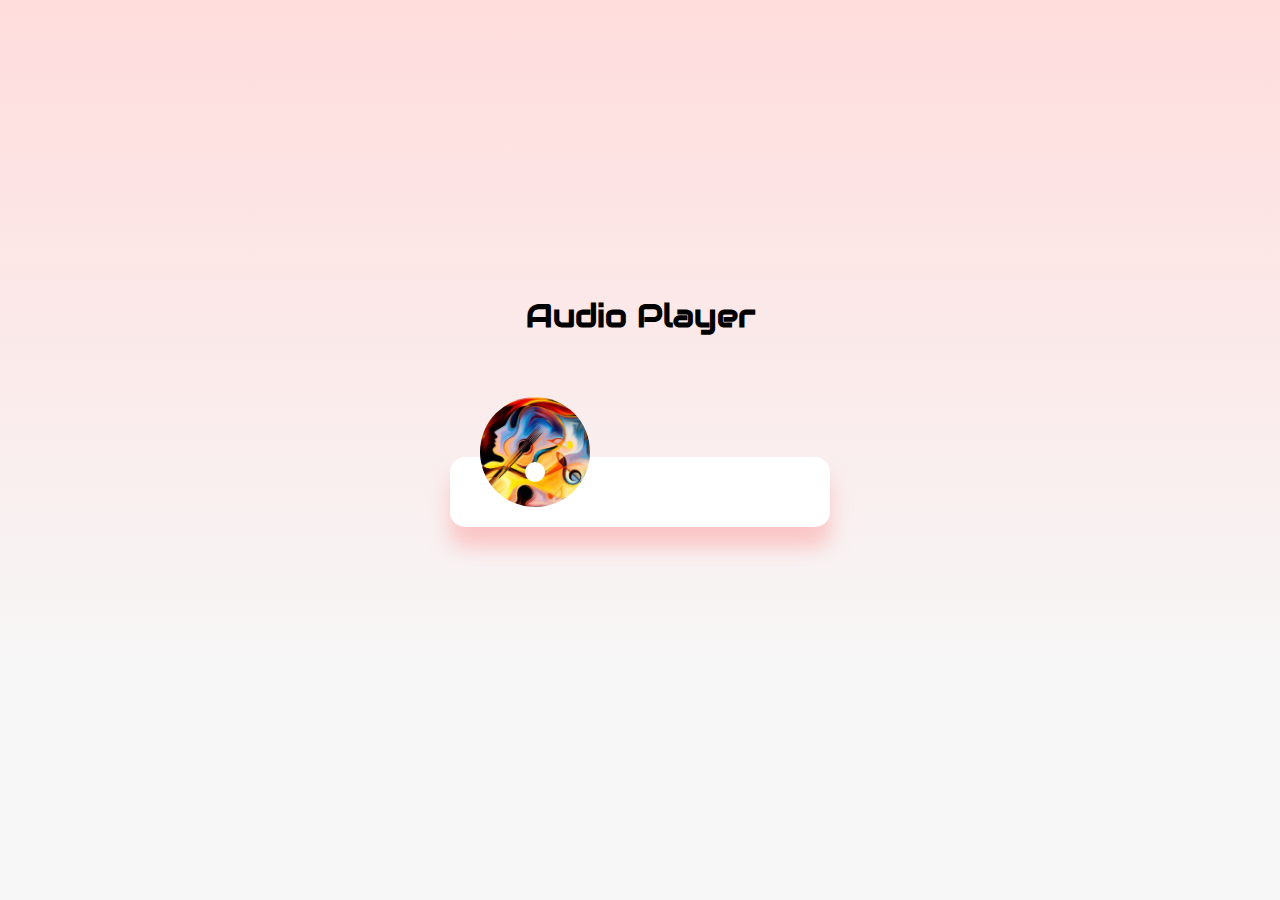
<file: audioplayer/index.html>
<!DOCTYPE html>
<html>
<head>
    <title>Audio Player</title>
    <!-- fontawsome css1 -->
    <link rel="stylesheet" href="https://cdnjs.cloudflare.com/ajax/libs/font-awesome/5.15.3/css/all.min.css" integrity="sha512-iBBXm8fW90+nuLcSKlbmrPcLa0OT92xO1BIsZ+ywDWZCvqsWgccV3gFoRBv0z+8dLJgyAHIhR35VZc2oM/gI1w==" crossorigin="anonymous" referrerpolicy="no-referrer" />
    <link href="css/style.css" rel="stylesheet" type="text/css" />
</head>
<body>
    <h1>Audio Player</h1>

    <div id="music-container" class="music-container">
        
        <div class="music-info">
            <h4 id='title'>Sample Audio</h4>
            <div id="progress-container" class="progress-container">
                <div id="progress" class="progress"></div>
            </div>
        </div>

        <audio src="music/sample1.mp3" id="audio"></audio>

        <div class="img-container">
            <img src="img/audio.jpg" id="cover" alt="music-cover" />
        </div>

        <div class="controls">
            <button id="prev" class="action-btn"><i class="fas fa-backward"></i></button>
            <button id="play" class="action-btn action-btn-big"><i class="fas fa-play"></i></button>
            <button id="next" class="action-btn"><i class="fas fa-forward"></i></button>
        </div>

    </div>

    <script src="js/app.js" type="text/javascript"></script>
</body>
</html>
</file>
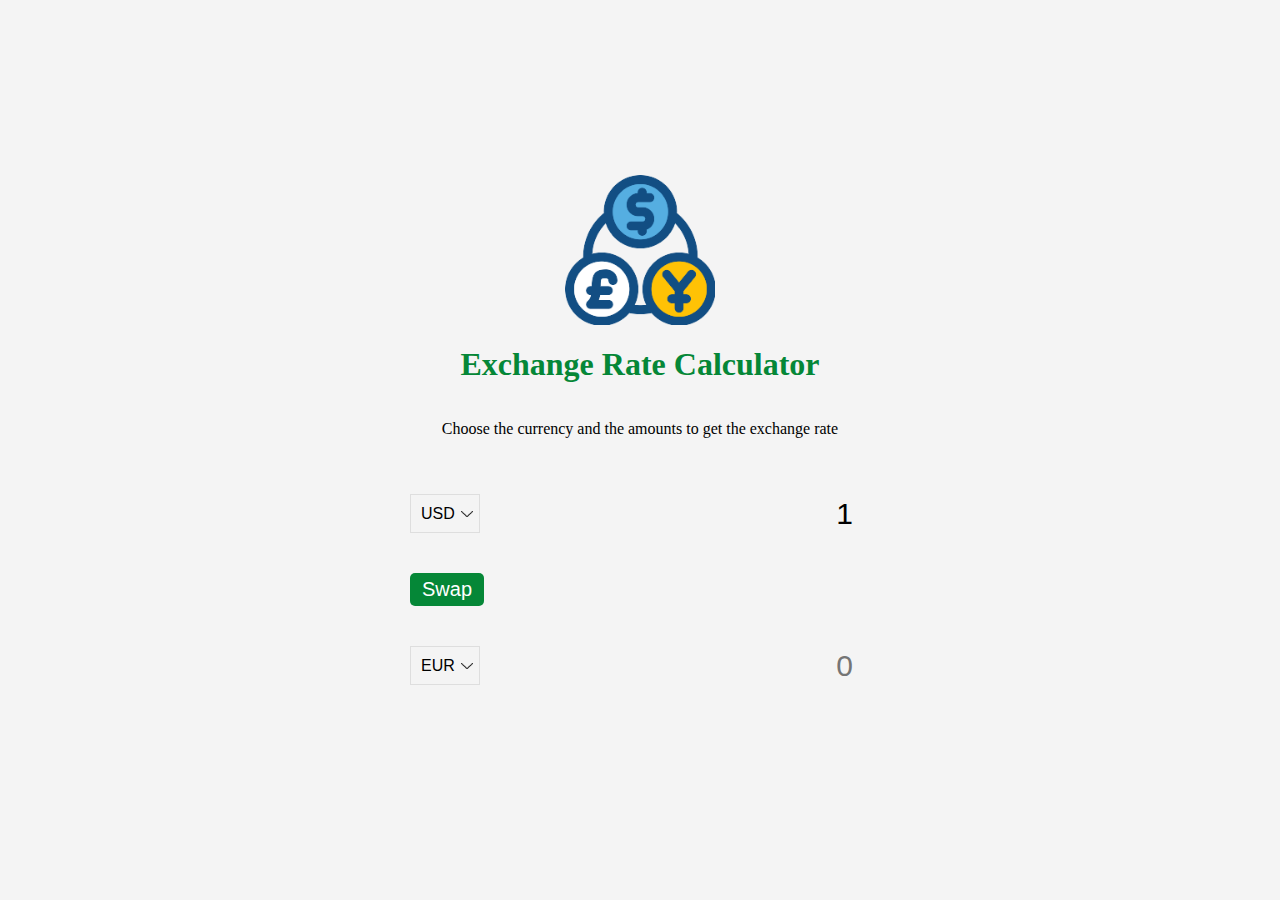
<file: exchangerate/index.html>
<!DOCTYPE html>
<html>
<head>
    <title>Exchange Rate Calculator</title>
    <link href="css/style.css" rel="stylesheet" type="text/css" />
</head>
<body>
    
    <img src="img/money.png" class="money-img" alt="money" />
    <h1>Exchange Rate Calculator</h1>
    <p>Choose the currency and the amounts to get the exchange rate</p>

    <div class="container">

        <div class="currency">
            <select name="currency-one" id="currency-one">
                <option value="AED">AED</option>
                <option value="ARS">ARS</option>
                <option value="AUD">AUD</option>
                <option value="BGN">BGN</option>
                <option value="EUR" >EUR</option>
                <option value="USD" selected>USD</option>
                <option value="MMK">MMK</option>
            </select>

            <input type="number" name="amount-one" id="amount-one" class="" placeholder="0" value="1">
        </div>

        <div class="swap-rate-container">
            <button id="swap" class="btn">Swap</button>
            <div id="rate" class="rate"></div>
        </div>

        <div class="currency">
            <select name="currency-two" id="currency-two">
                <option value="AED">AED</option>
                <option value="ARS">ARS</option>
                <option value="AUD">AUD</option>
                <option value="BGN">BGN</option>
                <option value="EUR" selected>EUR</option>
                <option value="USD" >USD</option>
                <option value="MMK">MMK</option>
            </select>

            <input type="number" name="amount-two" id="amount-two" class="" placeholder="0">
        </div>

    </div>
    

    <script src="js/app.js" type="text/javascript"></script>
</body>
</html>
</file>
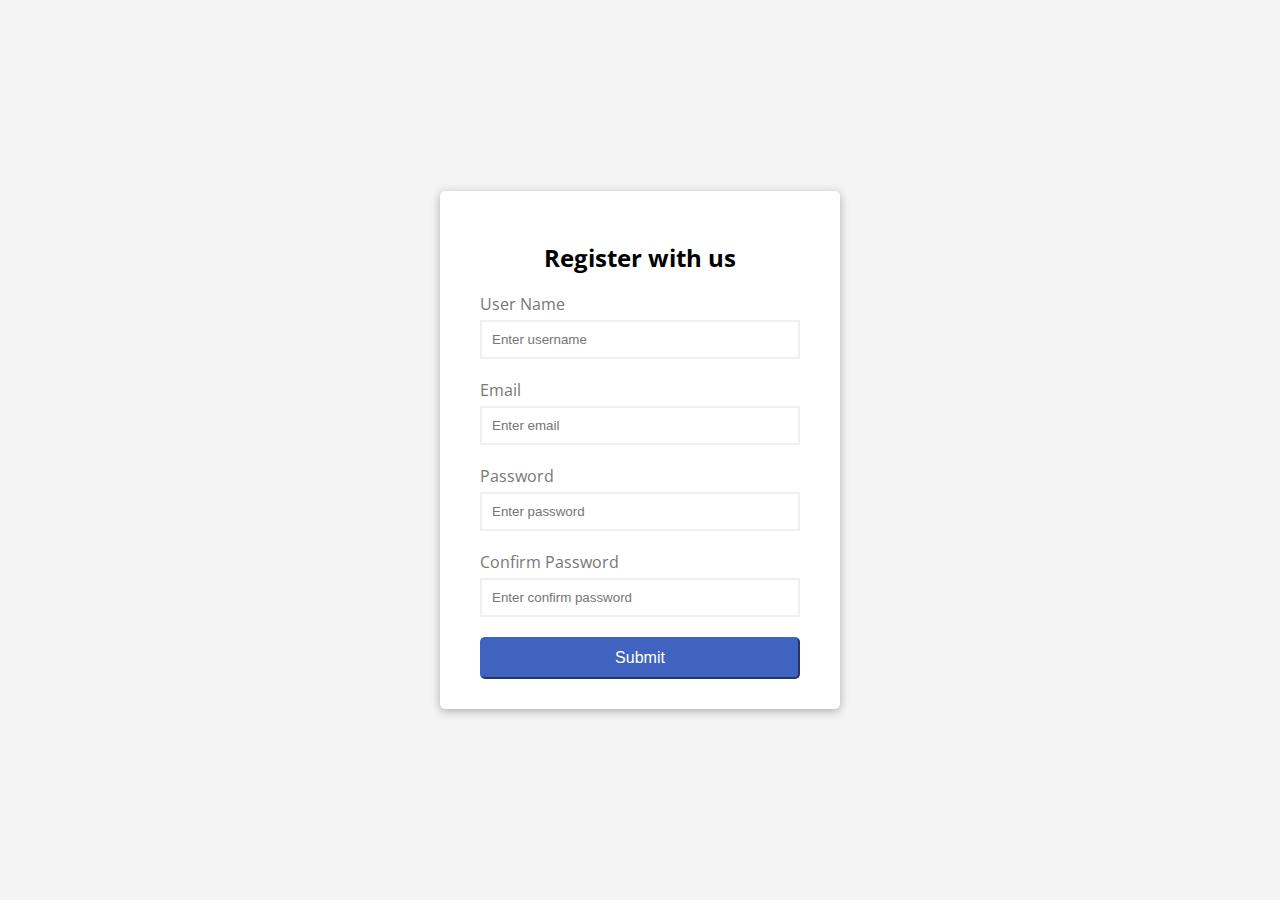
<file: formvalidation/index.html>
<!DOCTYPE html>
<html>
<head>
    <title>Form Validation</title>
    <link href="css/style.css"  rel="stylesheet" type="text/css" />
</head>
<body>
    
    <div class="container">
        <form id="form" class="form" action="" method="">
            <h2>Register with us</h2>

            <div class="form-control">
                <label for="username">User Name</label>
                <input type="text" name="username" id="username" class="username" placeholder="Enter username" autocomplete="off">
                <small>Error message</small>
            </div>

            <div class="form-control">
                <label for="email">Email</label>
                <input type="text" name="email" id="email" class="email" placeholder="Enter email" autocomplete="off">
                <small>Error message</small>
            </div>

            <div class="form-control">
                <label for="password">Password</label>
                <input type="password" name="password" id="password" class="password" placeholder="Enter password">
                <small>Error message</small>
            </div>

            <div class="form-control">
                <label for="cfmpassword">Confirm Password</label>
                <input type="password" name="cfmpassword" id="cfmpassword" class="cfmpassword" placeholder="Enter confirm password">
                <small>Error message</small>
            </div>

            <button type="submit">Submit</button>

        </form>
    </div>


    <script src="js/app.js" type="text/javascript"></script>
</body>
</html>
</file>
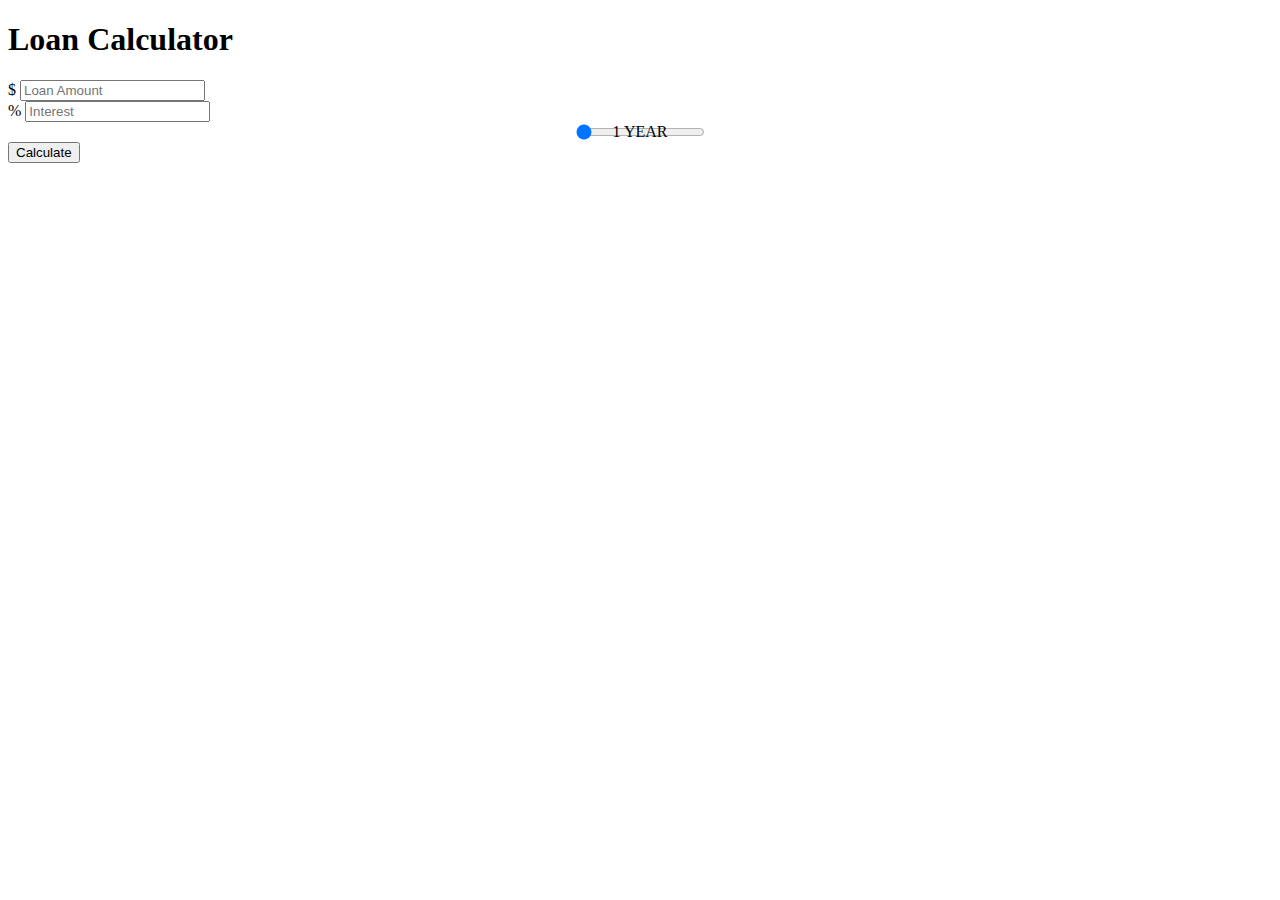
<file: loancalculator/index.html>
<!DOCTYPE html>
<html>
<head>
    <title>Loan Calculator</title>
    <!-- bootstrap css1 js2  -->
    <link href="https://cdn.jsdelivr.net/npm/bootstrap@5.1.0/dist/css/bootstrap.min.css" rel="stylesheet" integrity="sha384-KyZXEAg3QhqLMpG8r+8fhAXLRk2vvoC2f3B09zVXn8CA5QIVfZOJ3BCsw2P0p/We" crossorigin="anonymous">
</head>
<style type="text/css">
    .bubbleterms{
        display: flex;
        justify-content: center;
        align-items: center;

        position: relative;
    }

    .bubble{
        position: absolute;
    }

    .bubble:hover{
        display: none;
    }

    #loading,  #result{
        display: none;
    }
</style>
<body class="bg-dark">
    
    <div class="container">
        <div class="row">

            <div class="col-md-6 mx-auto">
                
                <div class="card card-body text-center  mt-5">
                    <h1 id="heading" class="display-5">Loan Calculator</h1>
                    
                    <form id="loan-form" action="" method="">

                        <div class="form-group mb-2">
                            <div class="input-group">
                                <span class="input-group-text">$</span>
                                <input type="number" name="amount" id="amount" class="form-control" placeholder="Loan Amount" />
                            </div>
                        </div>

                        <div class="form-group mb-2">
                            <div class="input-group">
                                <span class="input-group-text">%</span>
                                <input type="number" name="interest" id="interest" class="form-control" placeholder="Interest">
                            </div>
                        </div>

                        <div class="form-group mb-2">
                            <div class="bubbleterms">
                                <input type="range" name="years" id="years" class="form-range" min="0" max="12" value="0" step="1" />
                                <label for="years" class="bubble">1 YEAR</label>
                            </div>
                        </div>

                        <div class="form-group d-grid">
                            <input type="submit" class="btn btn-dark" value="Calculate" />
                        </div>

                    </form>

                    <!-- Loading  Here-->

                    <div id="loading">
                        <img src="img/loaderbar.gif" alt="loaderbar" />
                    </div>


                    <!-- Result  -->

                    <div id="result" class="mt-4">
                        <h5>Result</h5>

                        <div class="form-group mb-2">
                            <div class="input-group">
                                <span class="input-group-text">Monthly Payment</span>
                                <input type="number" name="monthly-payment" id="monthly-payment" class="form-control" disabled />
                            </div>
                        </div>
    
                        <div class="form-gorup mb-2">
                            <div class="input-group">
                                <span class="input-group-text">Total Interest</span>
                                <input type="number" name="total-interest" id="total-interest" class="form-control" disabled />
                            </div>
                        </div>

                        <div class="form-group mb-2">
                            <div class="input-group">
                                <span class="input-group-text">Total Payment</span>
                                <input type="number" name="total-payment" id="total-payment" class="form-control" disabled />
                            </div>
                        </div>

                    </div>

                </div>

            </div>

        </div>
    </div>


    <!-- bootstrap css1 js2  -->
    <script src="https://cdn.jsdelivr.net/npm/@popperjs/core@2.9.3/dist/umd/popper.min.js" integrity="sha384-eMNCOe7tC1doHpGoWe/6oMVemdAVTMs2xqW4mwXrXsW0L84Iytr2wi5v2QjrP/xp" crossorigin="anonymous"></script>
    <script src="https://cdn.jsdelivr.net/npm/bootstrap@5.1.0/dist/js/bootstrap.min.js" integrity="sha384-cn7l7gDp0eyniUwwAZgrzD06kc/tftFf19TOAs2zVinnD/C7E91j9yyk5//jjpt/" crossorigin="anonymous"></script>
    <script src="js/app.js" type="text/javascript"></script>
</body>
</html>
</file>
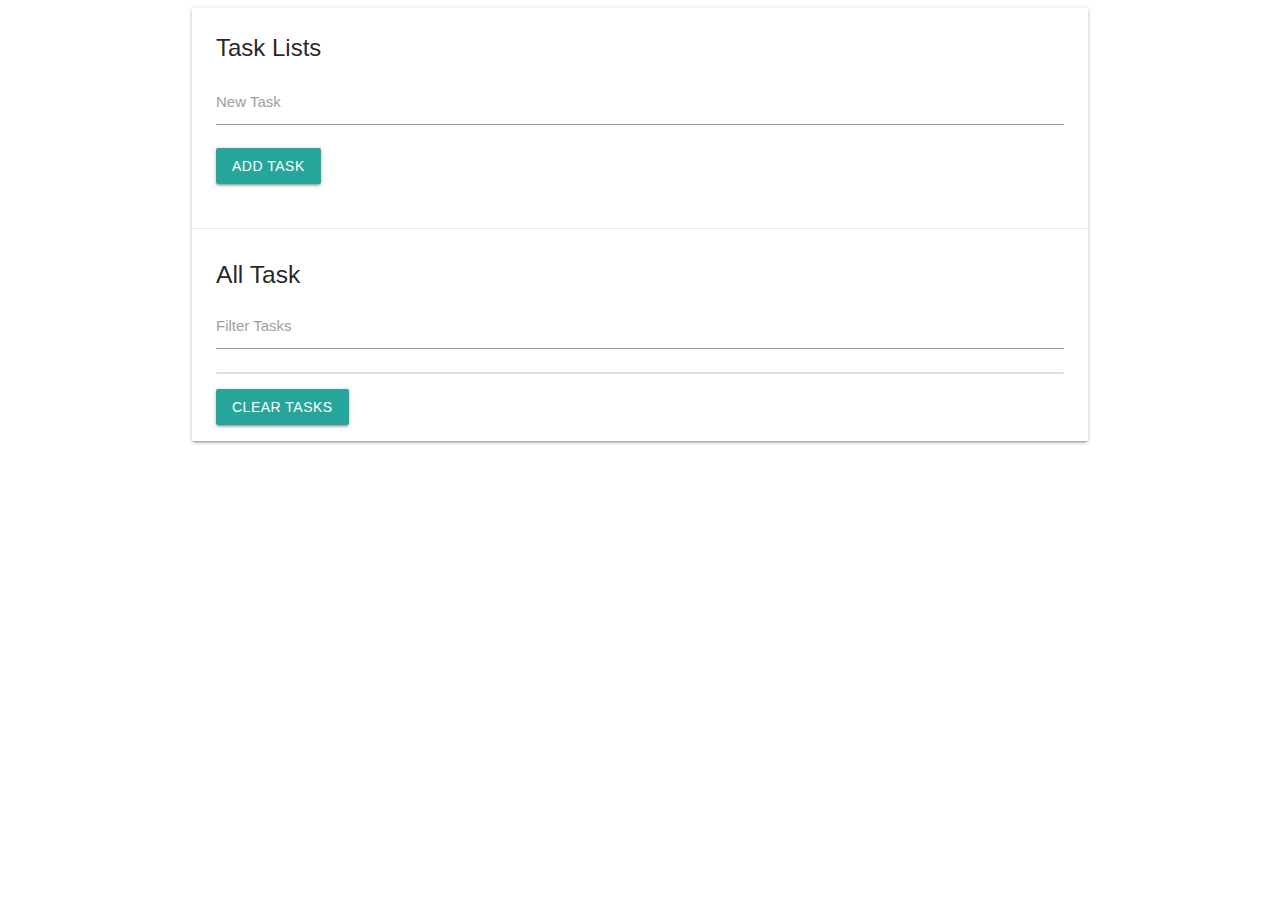
<file: todolist/index.html>
<!DOCTYPE html>
<html>
<head>
    <title>Todo List</title>
    <!-- fontawesome css1  -->
    <link rel="stylesheet" href="https://cdnjs.cloudflare.com/ajax/libs/font-awesome/5.15.4/css/all.min.css" integrity="sha512-1ycn6IcaQQ40/MKBW2W4Rhis/DbILU74C1vSrLJxCq57o941Ym01SwNsOMqvEBFlcgUa6xLiPY/NS5R+E6ztJQ==" crossorigin="anonymous" referrerpolicy="no-referrer" />
    <!-- materiallize css1 js1  -->
    <link rel="stylesheet" href="https://cdnjs.cloudflare.com/ajax/libs/materialize/1.0.0/css/materialize.min.css">
</head>
<body>

    <div class="container">

        <div class="row">

            <div class="col-12">

                <div id="main" class="card">

                    <div class="card-content">
                        <span class="card-title">Task Lists</span>

                        <div class="row">
                            <form id="task-form" action="" method="">
                                <div class="input-field col-12">
                                    <label for="task">New Task</label>
                                    <input type="text" name="task" id="task" class="" />
                                </div>

                                <input type="submit" class="btn" value="Add Task">
                            </form>
                        </div>
                    </div>

                    <div class="card-action">
                        <h5>All Task</h5>

                        <div class="input-field col-12">
                            <label for="filter">Filter Tasks</label>
                            <input type="text" name="filter" id="filter" class="" />
                        </div>

                        <ul class="collection"></ul>

                        <a href="#" class="btn clear-tasks">Clear Tasks</a>

                    </div>

                </div>

            </div>

        </div>

    </div>
    
    <!-- jquery  -->
    <script src="https://code.jquery.com/jquery-3.6.0.min.js" integrity="sha256-/xUj+3OJU5yExlq6GSYGSHk7tPXikynS7ogEvDej/m4=" crossorigin="anonymous"></script>
    <!-- materiallize css1 js1  -->
    <script src="https://cdnjs.cloudflare.com/ajax/libs/materialize/1.0.0/js/materialize.min.js"></script>
    <script src="js/app.js" type="text/javascript"></script>
</body>
</html>
</file>
<file: audioplayer/css/style.css>
@import url("https://fonts.googleapis.com/css2?family=Audiowide&display=swap");

*{
  box-sizing: border-box;
}

body{
  font-family: "Audiowide", cursive;
  background: linear-gradient(
    0deg,
    rgba(247, 247, 247, 1) 23.8%,
    rgba(257, 221, 221, 1) 98%
  );
  height: 100vh;

    display: flex;
    justify-content: center;
    align-items: center;
    flex-direction: column;

    margin: 0;
    overflow: hidden;
}

.music-container{
    background-color: #fff;
    padding: 20px 30px;
    border-radius: 15px;
    box-shadow: 0 20px 20px rgba(252, 169, 169, 0.6);
    margin: 100px 0;

    display: flex;

    z-index: 0;

    position: relative;
}

.img-container{
    width: 110px;
    /* height: 110px; */
    position: relative;
    /* background-color: khaki; */
}

.img-container img{
    width: inherit;
    height: 110px;
    border-radius: 50%;
    object-fit: cover;
    
    position: absolute;
    bottom: 0;
    left: 0;

    animation-name: myani;
    animation-duration: 3s;
    animation-timing-function: linear;
    animation-iteration-count: infinite;
    animation-play-state: paused;

}

.music-container.play .img-container img{
    animation-play-state: running;
}

.img-container::after{
    content: '';
    width: 20px;
    height: 20px;
    border-radius: 50%;
    background-color: #fff;

    position: absolute;
    bottom: 50%;
    left: 50%;

    transform: translate(-50%, -50%);
}

@keyframes myani {
    from{
        transform: rotate(0deg);
    }
    to{
        transform: rotate(360deg);
    }
}

.controls{
    display: flex;

    justify-content: center;
    align-items: center;
}

.action-btn{
    background-color: #fff;
    border: 0;
    font-size: 20px;
    color: silver;
    padding: 15px;
    margin: 0 20px;
    cursor: pointer;
}

.action-btn.action-btn-big{
    color: grey;
    font-size: 30px;
}

.action-btn:focus{
    outline: 0;
}

.music-info{
    width: calc(100% - 40px);
    background-color:rgba(255, 255, 255, 0.6);
    border-radius: 15px 15px 0 0;

    position: absolute;
    top: 0;
    left: 20px;
    
    padding: 1px 1px 10px 150px;

    transform: translateY(0%);

    z-index: -1;

    opacity: 0;

    transition: all 0.4s;

}

.music-container.play .music-info{
    opacity: 1;
    transform: translateY(-100%);
}



.music-info h4{
    margin: 0;
}

.progress-container{

    width: 100%;
    height: 4px;
    background-color: #fff;
    margin: 4px;
    border-radius: 5px;

    cursor: pointer;
}

.progress-container .progress{
    width: 0%;
    height: 100%;
    background-color: tomato;
    border-radius: 5px;
  
}
</file>
<file: exchangerate/css/style.css>
:root{
    --primary-color: #058737;
}

*{
    box-sizing: border-box;
}

body{
    background-color: #f4f4f4;
    height: 100vh;

    display: flex;
    justify-content: center;
    align-items: center;
    flex-direction: column;

    margin: 0;
    overflow: hidden;
}

.money-img{
    width: 150px;
}

h1{
    color: var(--primary-color);
}

.currency{
    padding: 40px 0;
    display: flex;
    justify-content: space-between;
    align-items: center;
}

.currency select{
    font-size: 16px;
    border: 1px solid #dedede;
    padding: 10px 20px 10px 10px;

    -moz-appearance: none;
    -webkit-appearance: none;
    appearance: none;

    background-color: transparent;
    background-image: url(../img/downarrow.png);
    background-size: 12px;
    background-repeat: no-repeat;
    background-position: right;
    background-position-x: 90%;

}

.currency input{
    font-size: 30px;
    background-color: transparent;
    text-align: right;
    border: none;
}

.btn{
    background-color: var(--primary-color);
    color: #fff;
    font-size: 20px;
    padding: 5px 12px;
    border: none;
    border-radius: 5px;

    cursor: pointer;
}

.btn:focus,
input:focus,
select:focus{
    outline: 0;
}

.btn:active{
    transform: scale(0.95);
}

.swap-rate-container{
    display: flex;
    justify-content: space-between;
    align-items: center;
}

.rate{
    font-size: 20px;
    padding: 0 10px;
}

@media (max-width:600px) {
    .currency input{
        width: 200px;
    }
}
</file>
<file: formvalidation/css/style.css>
@import url('https://fonts.googleapis.com/css2?family=Open+Sans:wght@300&display=swap');
:root {
    --success-color: #07f737;
    --error-color: #f70707;
}

* {
    box-sizing: border-box;
}

body {
    font-family: 'Open Sans', sans-serif;
    background-color: #f4f4f4;
    height: 100vh;

    display: flex;
    justify-content: center;
    align-items: center;

    margin: 0;
    overflow: hidden;
}

.container {
    width: 400px;
    background-color: #fff;
    border-radius: 5px;
    box-shadow: 0 2px 10px rgba(0, 0, 0, 0.3);
}

h2 {
    text-align: center;
}

.form {
    padding: 30px 40px;
}

.form-control {
    margin-bottom: 20px;
    position: relative;
}

.form-control label {
    display: block;
    color: #777;
    margin-bottom: 5px;
}

.form-control input {
    display: block;
    width: 100%;
    padding: 10px;
    border: 2px solid #f0f0f0;
}

.form-control input:focus {
    outline: 0;
    border-color: #777;
}

.form-control.success input{
    border-color: var(--success-color);
}

.form-control.error input {
    border-color: var(--error-color);
}

.form-control small {
    color: var(--error-color);
    visibility: hidden;

    position: absolute;
    bottom: -15px;
    left: 0;
}

.form-control.error small {
    visibility: visible;
}

.form button {
    width: 100%;
    background-color: #3f63bf;
    color: #fff;
    font-size: 16px;
    padding: 10px;
    border-color: #3f63bf;
    border-radius: 5px;
    display: block;
    margin-top: 10px;

    cursor: pointer;
}

.form button:focus {
    outline: none;
}
</file>
